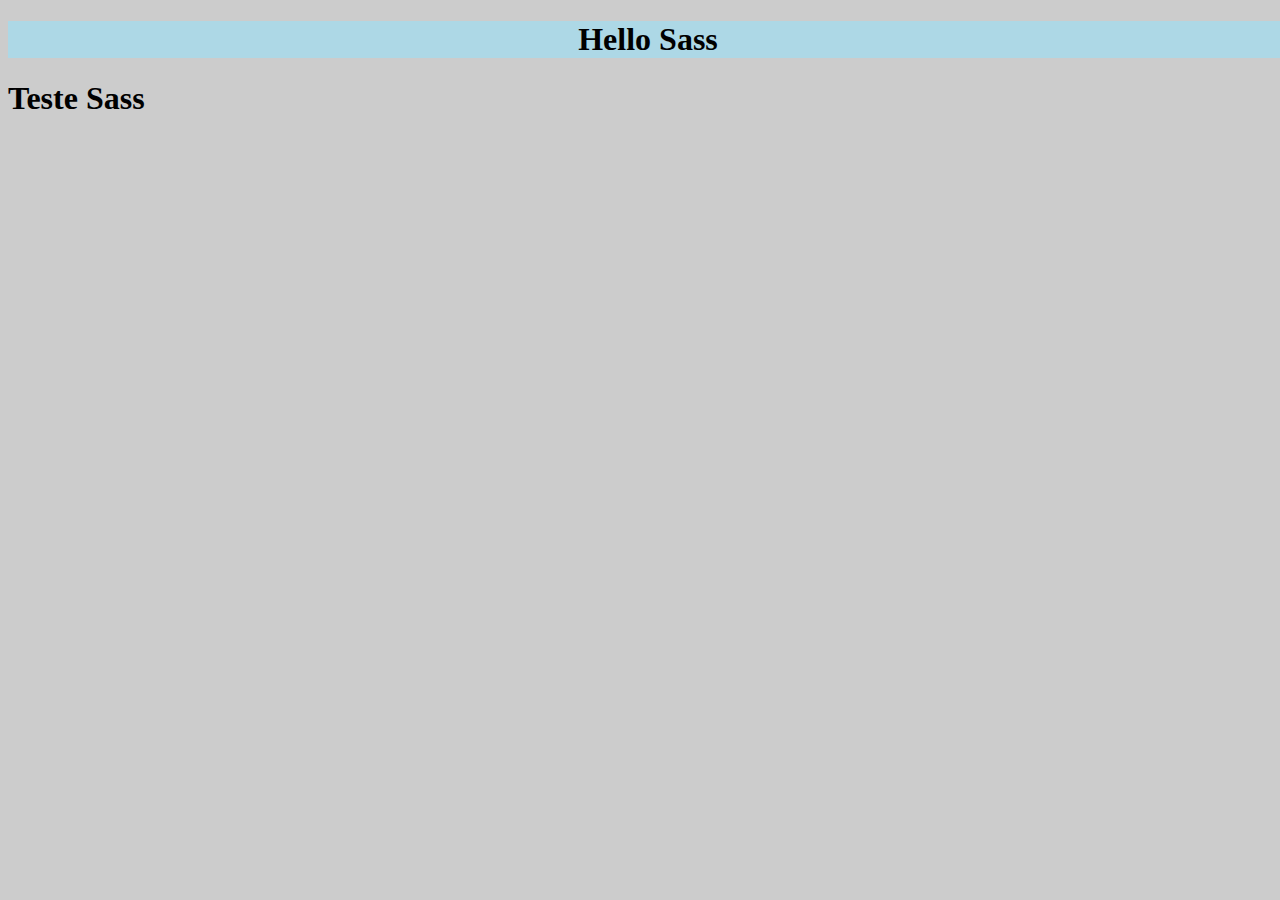
<file: Seção01-Introdução/index.html>
<!DOCTYPE html>
<html lang="en">
<head>
    <meta charset="UTF-8">
    <meta http-equiv="X-UA-Compatible" content="IE=edge">
    <meta name="viewport" content="width=device-width, initial-scale=1.0">
    <title>Intro to SASS</title>
    <link rel="stylesheet" href="css/styles.css">
</head>
<body>
    <div class="container">
        <h1>Hello Sass</h1>
    </div>

    <h1>Teste Sass</h1>
</body>
</html>
</file>
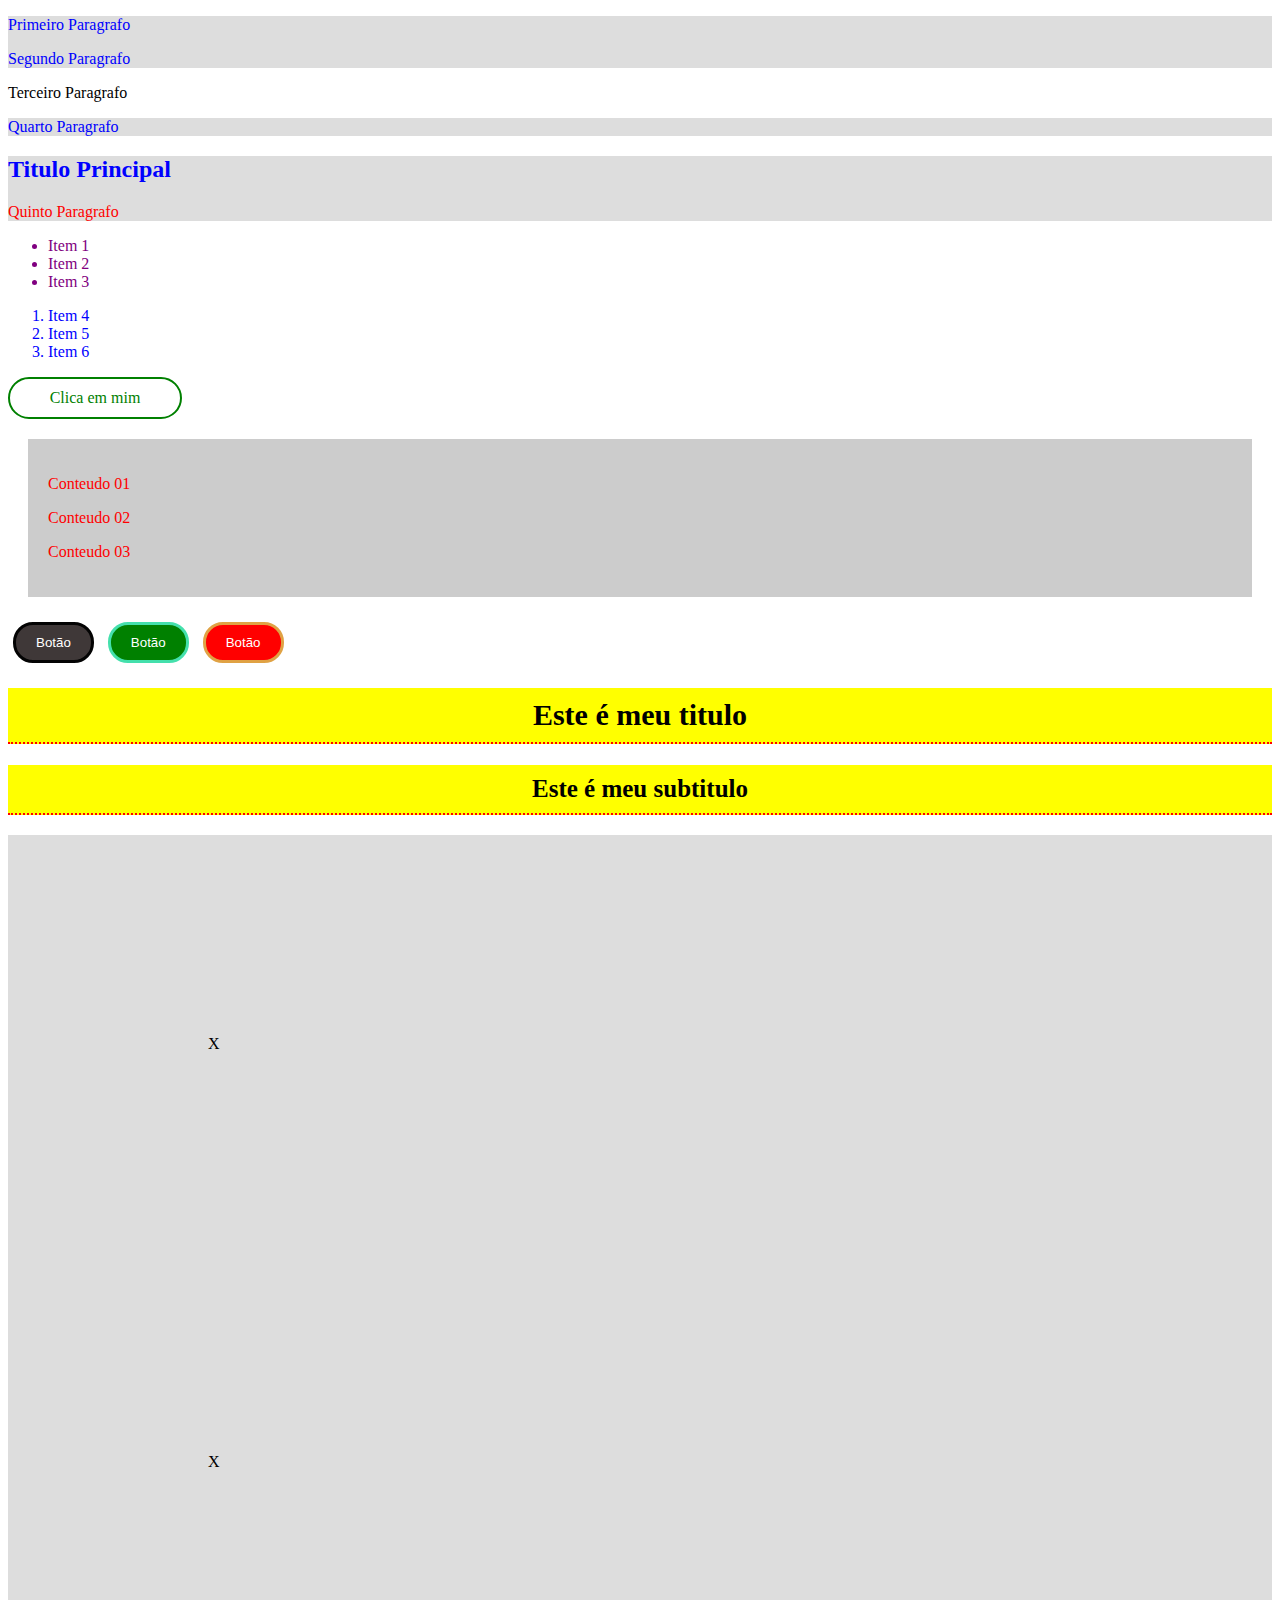
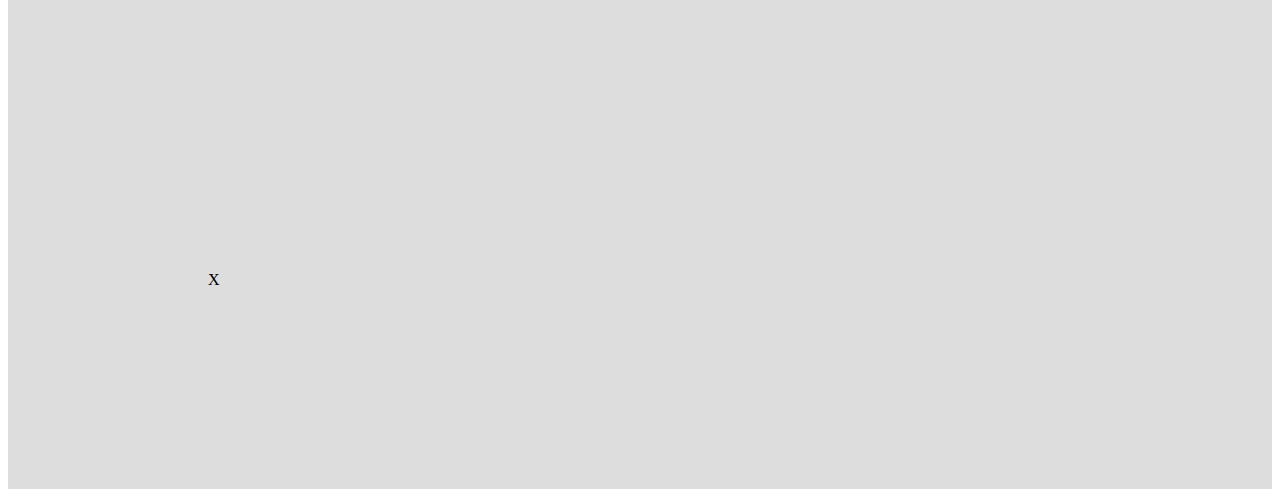
<file: Seção03-Regras_Estilização/index.html>
<!DOCTYPE html>
<html lang="en">
<head>
	<meta charset="UTF-8">
	<meta http-equiv="X-UA-Compatible" content="IE=edge">
	<meta name="viewport" content="width=device-width, initial-scale=1.0">
	<title>Regras de Estilo</title>
	<link rel="stylesheet" href="./css/styles.css">
</head>
<body>
	<div>
			<p>Primeiro Paragrafo</p>
			<p>Segundo Paragrafo</p>
	</div>
	<p>Terceiro Paragrafo</p>
	<div>
		<p>Quarto Paragrafo</p>
	</div>
	<main>
		<h2>Titulo Principal</h2>
		<p class="p-vermelho">Quinto Paragrafo</p>
	</main>
	<ul>
		<li>Item 1</li>
		<li>Item 2</li>
		<li>Item 3</li>
	</ul>
	<ol>
		<li>Item 4</li>
		<li>Item 5</li>
		<li>Item 6</li>
	</ol>
	<a href="#">Clica em mim</a>
	<div class="container">
		<p class="container-content">Conteudo 01</p>
		<p class="container-content">Conteudo 02</p>
		<p class="container-content">Conteudo 03</p>
	</div>
	<button class="btn">Botão</button>
	<button class="btn btn-sucess">Botão</button>
	<button class="btn btn-danger">Botão</button>
	<h1 class="title">Este é meu titulo</h1>
	<h2 class="subtitle">Este é meu subtitulo</h2>
	<div class="spacing">X</div>
	<div class="spacing">X</div>
	<div class="spacing">X</div>
</body>
</html>
</file>
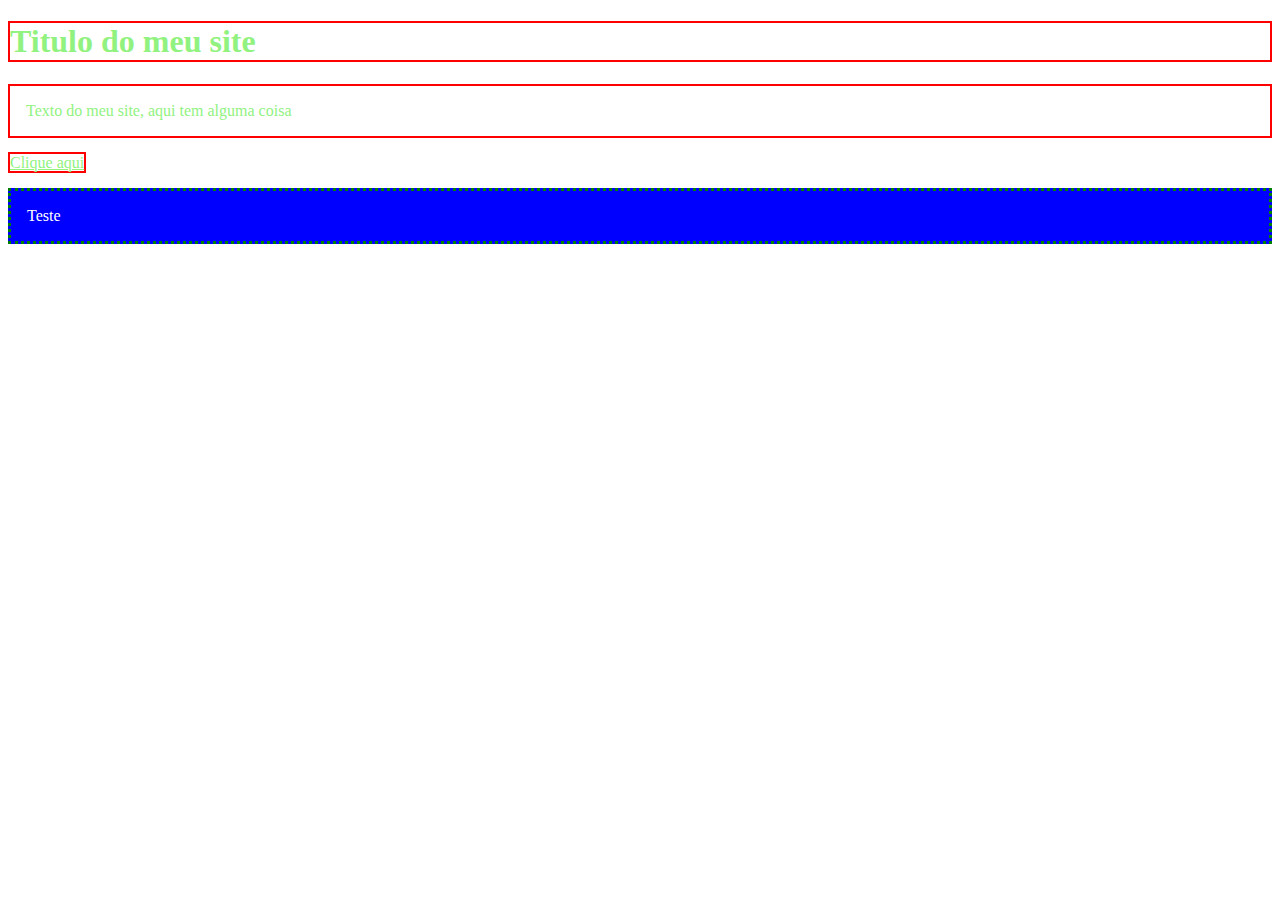
<file: Seção04-Recursos_Variaveis/index.html>
<!DOCTYPE html>
<html lang="en">
<head>
	<meta charset="UTF-8">
	<meta http-equiv="X-UA-Compatible" content="IE=edge">
	<meta name="viewport" content="width=device-width, initial-scale=1.0">
	<title>Document</title>
	<link rel="stylesheet" href="./css/style.css">
</head>
<body>
	<h1>Titulo do meu site</h1>
	<p>Texto do meu site, aqui tem alguma coisa</p>
	<a href="#">Clique aqui</a>
  <div>
    <p>Teste</p>
  </div>
</body>
</html>
</file>
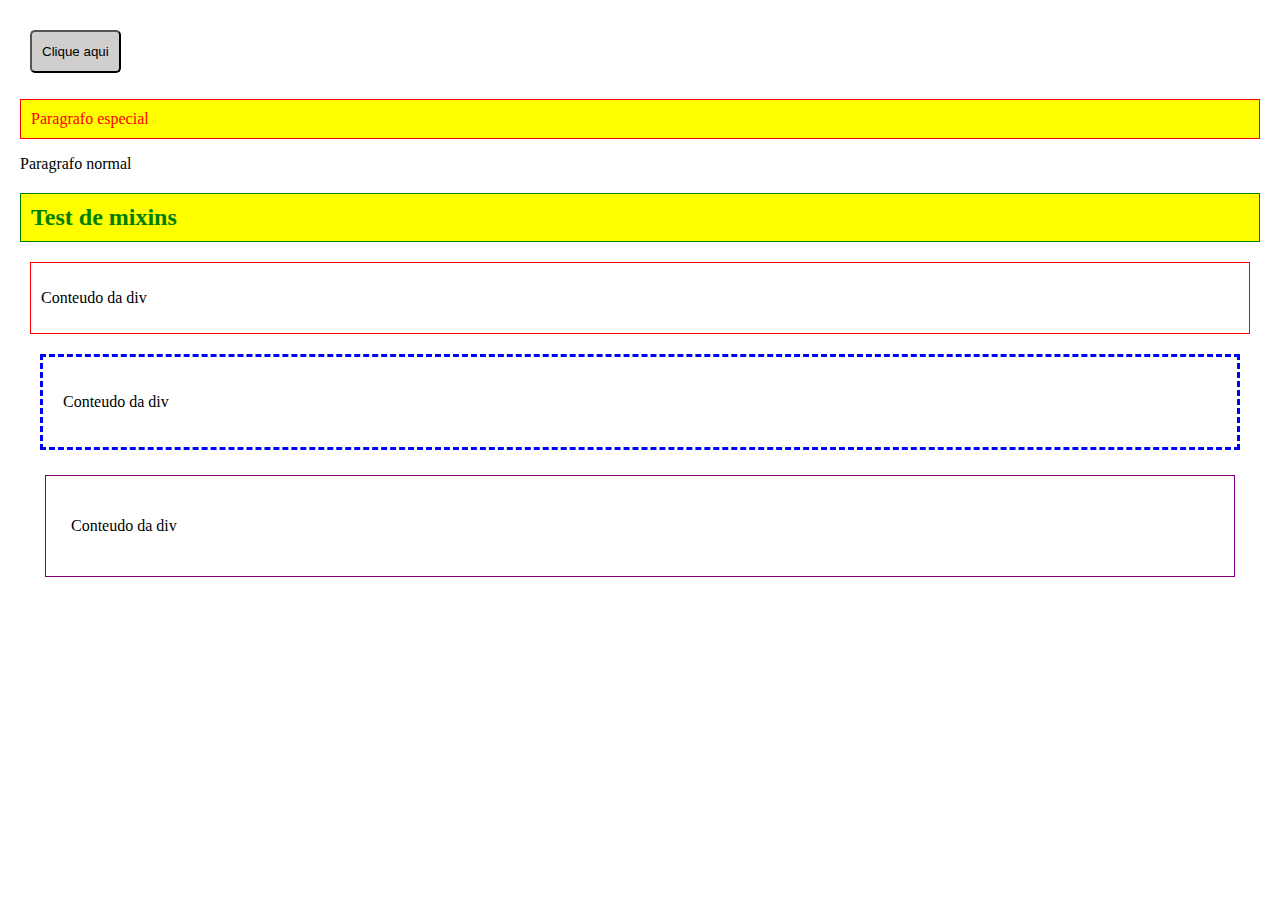
<file: Seção05-Funcionalidades_Sass/index.html>
<!DOCTYPE html>
<html lang="en">
<head>
    <meta charset="UTF-8">
    <meta http-equiv="X-UA-Compatible" content="IE=edge">
    <meta name="viewport" content="width=device-width, initial-scale=1.0">
    <link rel="stylesheet" href="./css/style.css">
    <title>Document</title>
</head>
<body>
    <button class="btn">Clique aqui</button>
    <p class="p-esp">Paragrafo especial</p>
    <p>Paragrafo normal</p>
    <h2>Test de mixins</h2>
    <div class="esp-menor">
        <p>Conteudo da div</p>
    </div>
    <div class="esp-medio">
        <p>Conteudo da div</p>
    </div>
    <div class="esp-maior">
        <p>Conteudo da div</p>
    </div>
</body>
</html>
</file>
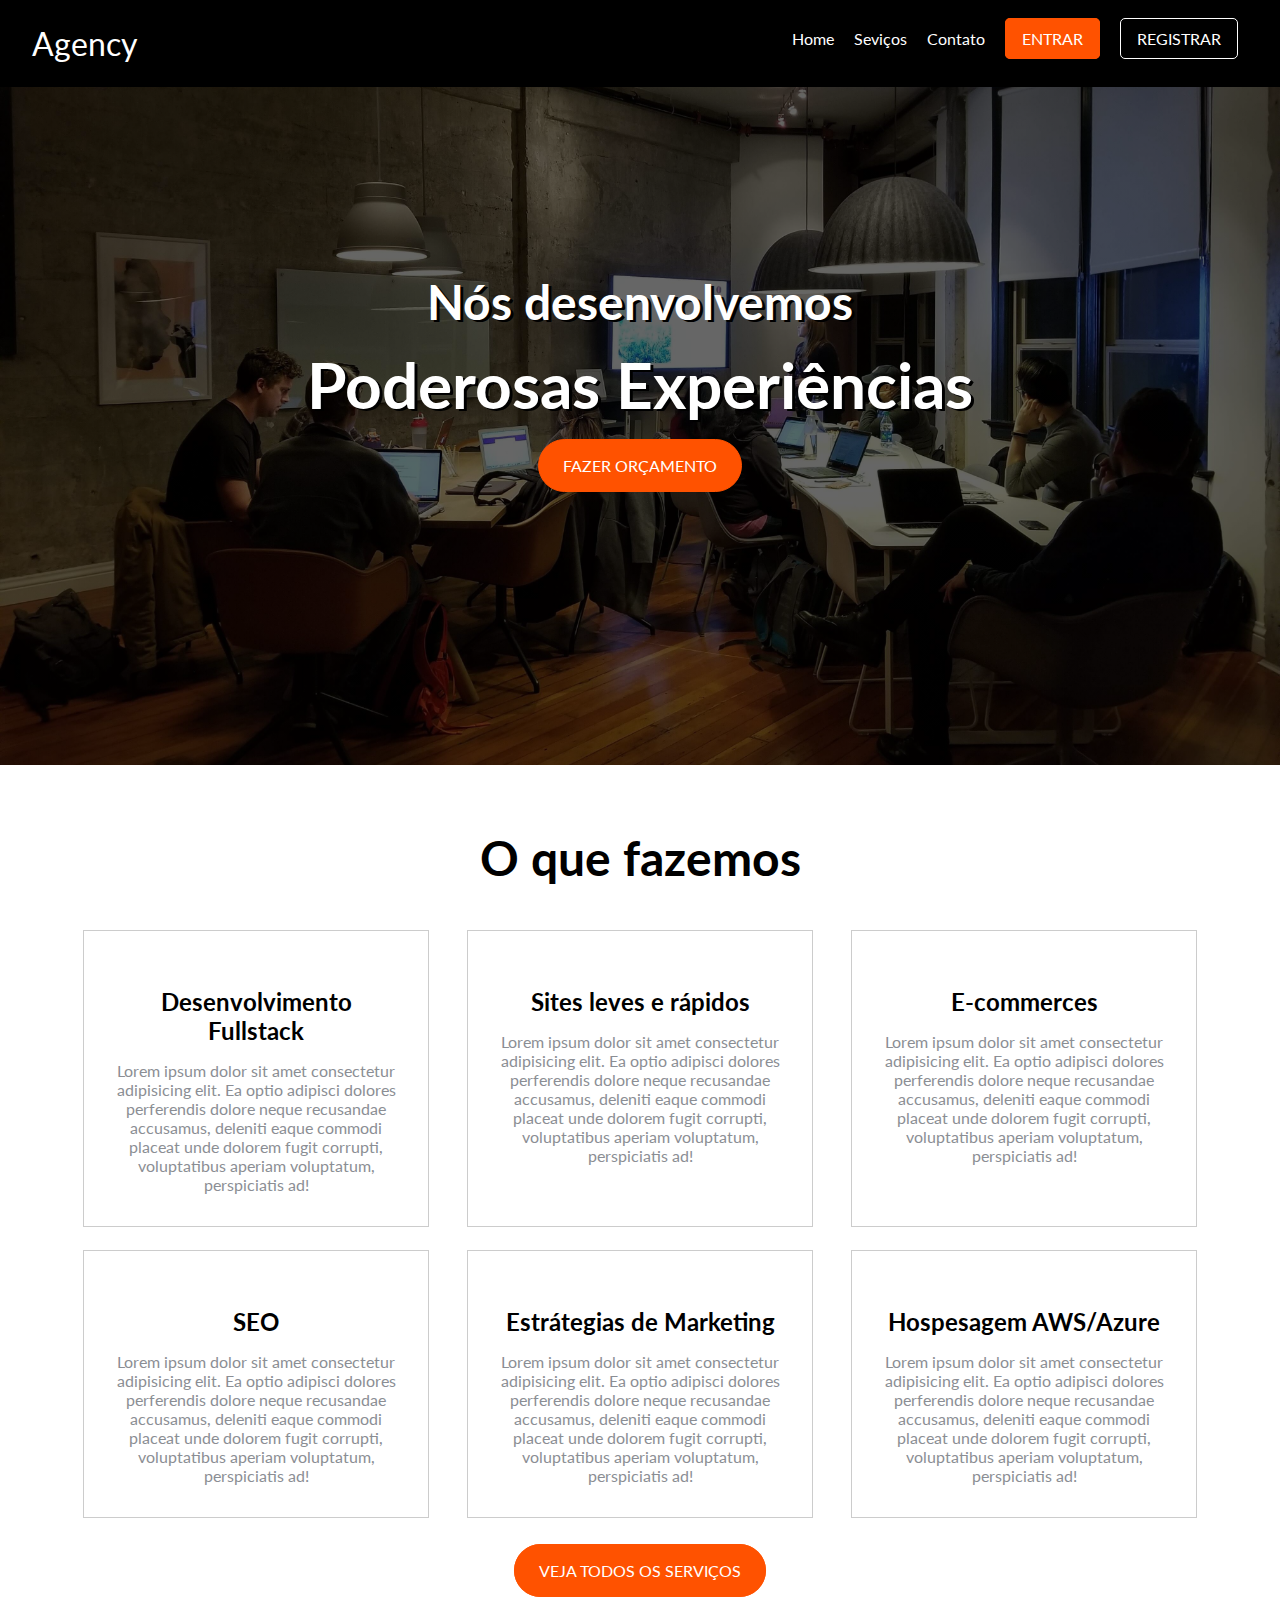
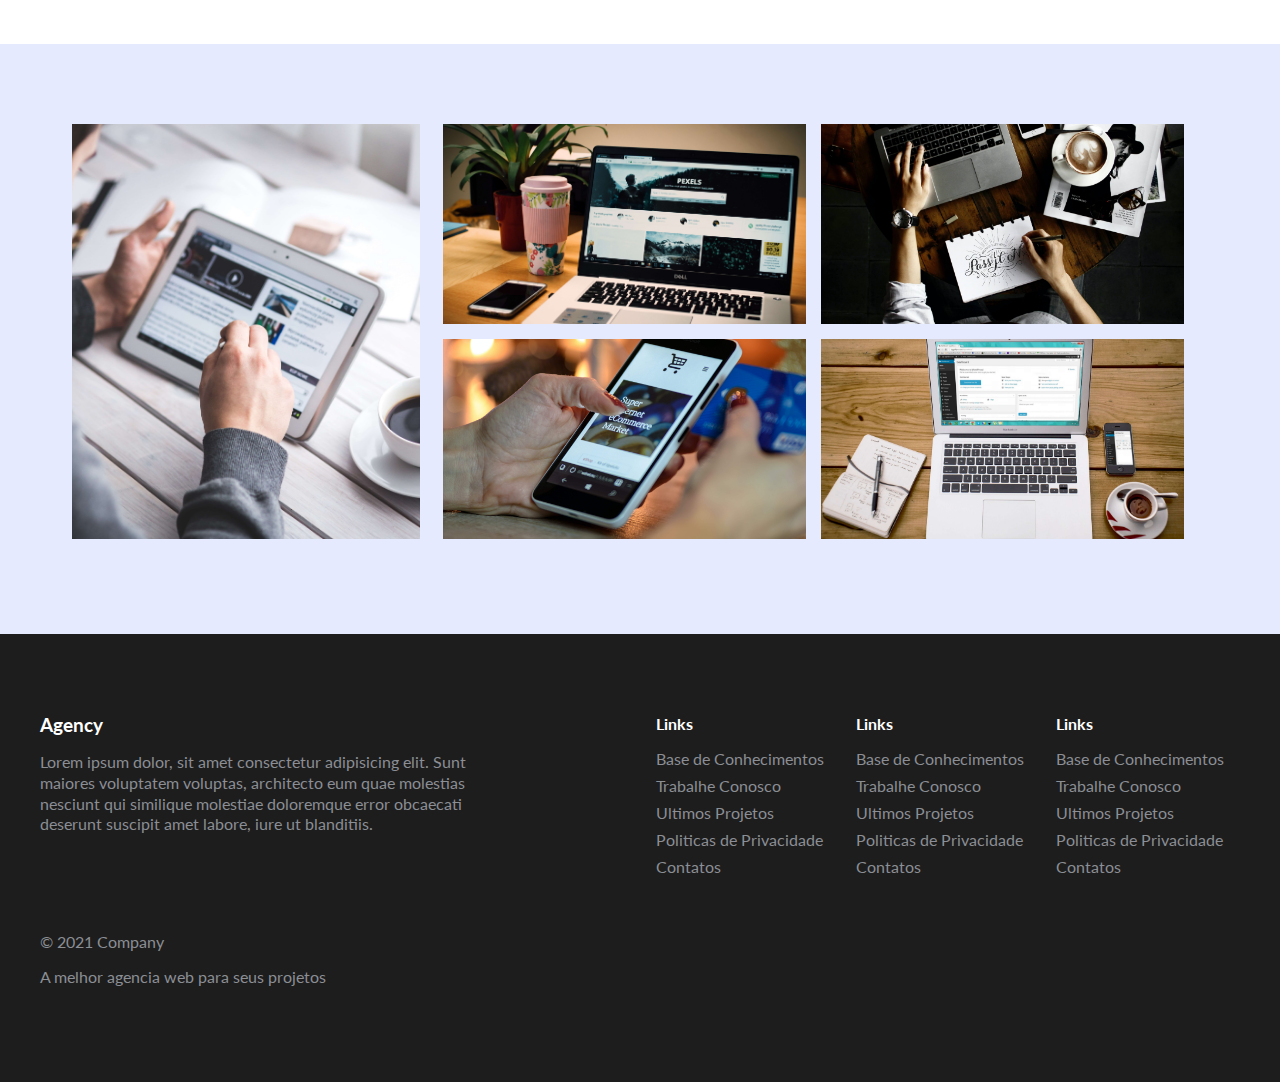
<file: Seção06-Projeto01-Agency/index.html>
<!DOCTYPE html>
<html lang="en">
<head>
    <meta charset="UTF-8">
    <meta http-equiv="X-UA-Compatible" content="IE=edge">
    <meta name="viewport" content="width=device-width, initial-scale=1.0">
    <title>Agency</title>
    <!-- Google Fonts -->
    <link rel="preconnect" href="https://fonts.googleapis.com">
    <link rel="preconnect" href="https://fonts.gstatic.com" crossorigin>
    <link href="https://fonts.googleapis.com/css2?family=Lato:ital,wght@0,100;0,300;0,900;1,100;1,300;1,700&display=swap" rel="stylesheet">
    <!-- Fonte Awesome -->
    <link rel="stylesheet" href="https://cdnjs.cloudflare.com/ajax/libs/font-awesome/6.0.0-beta3/css/all.min.css" integrity="sha512-Fo3rlrZj/k7ujTnHg4CGR2D7kSs0v4LLanw2qksYuRlEzO+tcaEPQogQ0KaoGN26/zrn20ImR1DfuLWnOo7aBA==" crossorigin="anonymous" referrerpolicy="no-referrer" />
    <!-- CSS do Projeto -->
    <link rel="stylesheet" href="./css/style.css">

</head>
<body>
    <header id="main-banner">
        <div class="nav-container">
            <a href="#" class="brand">
                <i class="fas fa-brain"></i> Agency
            </a>
            <nav>
                <ul class="nav-container-navbar">
                    <li>
                        <a href="#">Home</a>
                    </li>
                    <li>
                        <a href="#">Seviços</a>
                    </li>
                    <li>
                        <a href="#">Contato</a>
                    </li>
                    <li>
                        <a href="#" class="btn btn-primary">Entrar</a>
                    </li>
                    <li>
                        <a href="#" class="btn">Registrar</a>
                    </li>
                </ul>
            </nav>
            <i class="fas fa-bars"></i>
        </div>
        <div class="title-container">
          <h2>Nós desenvolvemos</h2>
          <h1>Poderosas Experiências</h1>
          <a href="#" class="btn btn-primary btn-rounded">Fazer Orçamento</a>
        </div>
    </header>
    <main class="services-container">
        <h2>O que fazemos</h2>
        <div class="service-card-container">
            <div class="service-card">
                <i class="fab fa-buffer"></i>
                <h3>Desenvolvimento Fullstack</h3>
                <p>Lorem ipsum dolor sit amet consectetur adipisicing elit. Ea optio adipisci dolores perferendis dolore neque recusandae accusamus, deleniti eaque commodi placeat unde dolorem fugit corrupti, voluptatibus aperiam voluptatum, perspiciatis ad!</p>
            </div>
            <div class="service-card">
                <i class="fas fa-bolt"></i>
                <h3>Sites leves e rápidos</h3>
                <p>Lorem ipsum dolor sit amet consectetur adipisicing elit. Ea optio adipisci dolores perferendis dolore neque recusandae accusamus, deleniti eaque commodi placeat unde dolorem fugit corrupti, voluptatibus aperiam voluptatum, perspiciatis ad!</p>
            </div>
            <div class="service-card">
                <i class="fas fa-card-plus"></i>
                <h3>E-commerces</h3>
                <p>Lorem ipsum dolor sit amet consectetur adipisicing elit. Ea optio adipisci dolores perferendis dolore neque recusandae accusamus, deleniti eaque commodi placeat unde dolorem fugit corrupti, voluptatibus aperiam voluptatum, perspiciatis ad!</p>
            </div>
            <div class="service-card">
                <i class="fas fa-chart-line"></i>
                <h3>SEO</h3>
                <p>Lorem ipsum dolor sit amet consectetur adipisicing elit. Ea optio adipisci dolores perferendis dolore neque recusandae accusamus, deleniti eaque commodi placeat unde dolorem fugit corrupti, voluptatibus aperiam voluptatum, perspiciatis ad!</p>
            </div>
            <div class="service-card">
                <i class="fas fa-chess-pawn"></i>
                <h3>Estrátegias de Marketing</h3>
                <p>Lorem ipsum dolor sit amet consectetur adipisicing elit. Ea optio adipisci dolores perferendis dolore neque recusandae accusamus, deleniti eaque commodi placeat unde dolorem fugit corrupti, voluptatibus aperiam voluptatum, perspiciatis ad!</p>
            </div>
            <div class="service-card">
                <i class="fas fa-cloud"></i>
                <h3>Hospesagem AWS/Azure</h3>
                <p>Lorem ipsum dolor sit amet consectetur adipisicing elit. Ea optio adipisci dolores perferendis dolore neque recusandae accusamus, deleniti eaque commodi placeat unde dolorem fugit corrupti, voluptatibus aperiam voluptatum, perspiciatis ad!</p>
            </div>
        </div>
        <a href="#" class="btn btn-primary btn-rounded">Veja todos os serviços</a>
    </main>
    <div class="jobs-container">
        <div class="jobs-list">
            <div class="first-job">
                <div class="job-card-cover" id="job1">
                    <p class="job-card-title">Projeto 1</p>
                    <p class="job-card-description">Lorem ipsum dolor sit amet consectetur adipisicing elit. Illum ut cumque animi unde. Consectetur asperiores quo odio non quas cumque ratione est corrupti ex, adipisci quod sapiente! Iste, maxime similique!</p>
                </div>
            </div>
            <div class="other-jobs-container">
              <div class="job-card" id="job2">
                <div class="job-card-cover">
                  <p class="job-card-title">Projeto 2</p>
                  <p class="job-card-description">Lorem ipsum dolor sit amet consectetur adipisicing elit. Illum ut cumque animi unde. Consectetur asperiores quo odio non quas cumque ratione est corrupti ex, adipisci quod sapiente! Iste, maxime similique!</p>
                </div>
              </div>
              <div class="job-card" id="job3">
                <div class="job-card-cover">
                  <p class="job-card-title">Projeto 3</p>
                  <p class="job-card-description">Lorem ipsum dolor sit amet consectetur adipisicing elit. Illum ut cumque animi unde. Consectetur asperiores quo odio non quas cumque ratione est corrupti ex, adipisci quod sapiente! Iste, maxime similique!</p>
                </div>
              </div>
              <div class="job-card" id="job4">
                <div class="job-card-cover">
                  <p class="job-card-title">Projeto 4</p>
                  <p class="job-card-description">Lorem ipsum dolor sit amet consectetur adipisicing elit. Illum ut cumque animi unde. Consectetur asperiores quo odio non quas cumque ratione est corrupti ex, adipisci quod sapiente! Iste, maxime similique!</p>
                </div>
              </div>
              <div class="job-card" id="job5">
                <div class="job-card-cover">
                  <p class="job-card-title">Projeto 5</p>
                  <p class="job-card-description">Lorem ipsum dolor sit amet consectetur adipisicing elit. Illum ut cumque animi unde. Consectetur asperiores quo odio non quas cumque ratione est corrupti ex, adipisci quod sapiente! Iste, maxime similique!</p>
                </div>
              </div>
            </div>
        </div>
    </div>
    <footer>
      <div class="footer-container">
        <div class="footer-desc-container">
          <h3 class="footer-title">Agency</h3>
            <p>Lorem ipsum dolor, sit amet consectetur adipisicing elit. Sunt maiores voluptatem voluptas, architecto eum quae molestias nesciunt qui similique molestiae doloremque error obcaecati deserunt suscipit amet labore, iure ut blanditiis.</p> 
        </div>
        <div class="footer-link-container">
          <div class="footer-link-container-list">
            <p class="footer-title">Links</p>
            <ul>
              <li>
                <a href="#">Base de Conhecimentos</a>
              </li>
              <li>
                <a href="#">Trabalhe Conosco</a>
              </li>
              <li>
                <a href="#">Ultimos Projetos</a>
              </li>
              <li>
                <a href="#">Politicas de Privacidade</a>
              </li>
              <li>
                <a href="#">Contatos</a>
              </li>
            </ul>
          </div>
          <div class="footer-link-container-list">
            <p class="footer-title">Links</p>
            <ul>
              <li>
                <a href="#">Base de Conhecimentos</a>
              </li>
              <li>
                <a href="#">Trabalhe Conosco</a>
              </li>
              <li>
                <a href="#">Ultimos Projetos</a>
              </li>
              <li>
                <a href="#">Politicas de Privacidade</a>
              </li>
              <li>
                <a href="#">Contatos</a>
              </li>
            </ul>
          </div>
          <div class="footer-link-container-list">
            <p class="footer-title">Links</p>
            <ul>
              <li>
                <a href="#">Base de Conhecimentos</a>
              </li>
              <li>
                <a href="#">Trabalhe Conosco</a>
              </li>
              <li>
                <a href="#">Ultimos Projetos</a>
              </li>
              <li>
                <a href="#">Politicas de Privacidade</a>
              </li>
              <li>
                <a href="#">Contatos</a>
              </li>
            </ul>
          </div>
        </div>
        <div class="footer-copy-right-container">
          <p>&copy; 2021 Company</p>
          <p>A melhor agencia web para seus projetos</p>
        </div>
      </div>
    </footer>
</body>
</html>
</file>
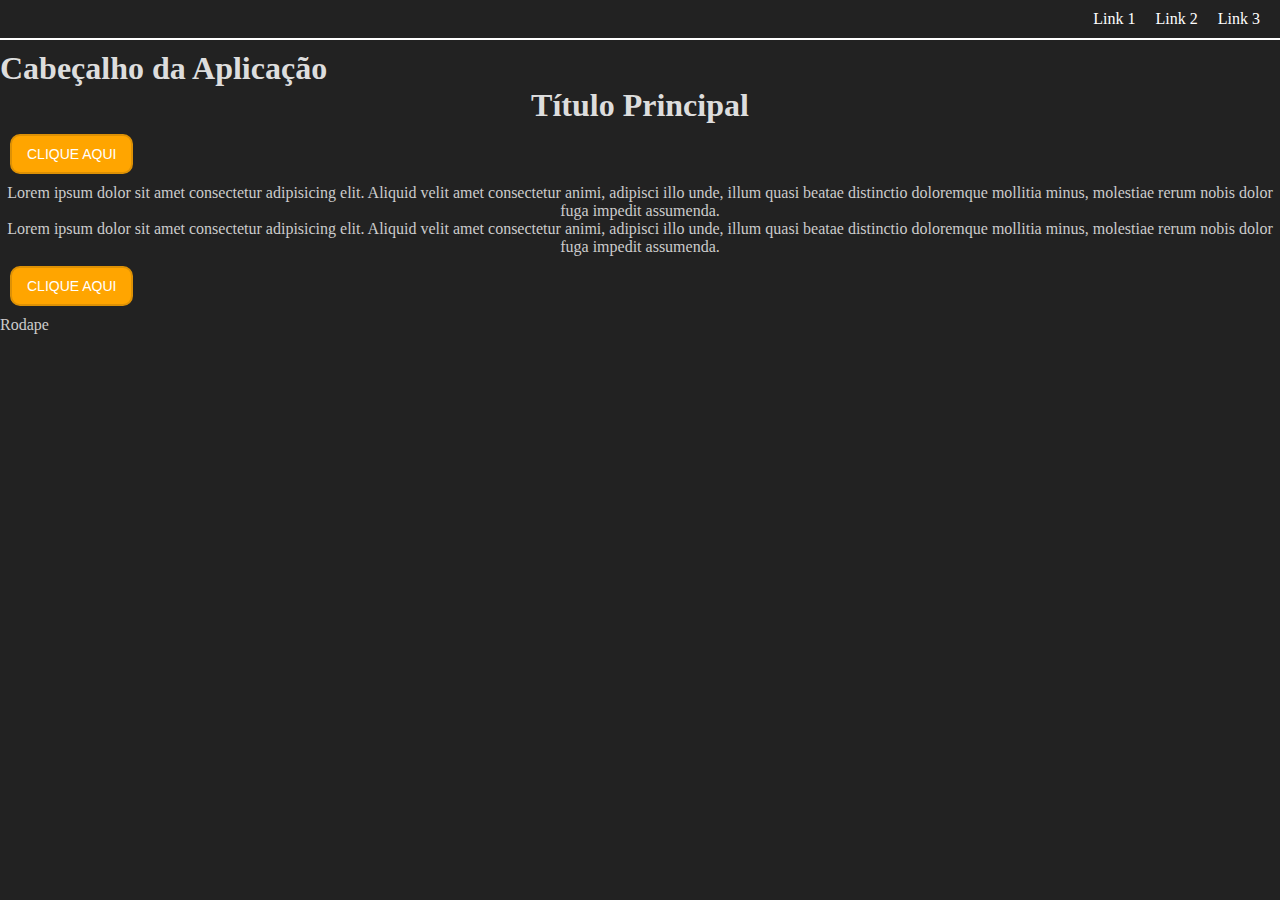
<file: Seção07-Arquiterura_Projetos/index.html>
<!DOCTYPE html>
<html lang="en">
<head>
  <meta charset="UTF-8">
  <meta http-equiv="X-UA-Compatible" content="IE=edge">
  <meta name="viewport" content="width=device-width, initial-scale=1.0">
  <title>Arquitetura Sass</title>
  <link rel="stylesheet" href="./css/main.css">
</head>
<body>
  <header>
    <nav id="navbar">
      <ul>
        <li>
          <a href="#">Link 1</a>
        </li>
        <li>
          <a href="#">Link 2</a>
        </li>
        <li>
          <a href="#">Link 3</a>
        </li>
      </ul>
    </nav>
    <h1>Cabeçalho da Aplicação</h1>
  </header>
  <main>
    <h2>Título Principal</h2>
    <button class="btn">Clique aqui</button>
    <p>Lorem ipsum dolor sit amet consectetur adipisicing elit. Aliquid velit amet consectetur animi, adipisci illo unde, 
      illum quasi beatae distinctio doloremque mollitia minus, molestiae rerum nobis dolor fuga impedit assumenda.</p>
    <p>Lorem ipsum dolor sit amet consectetur adipisicing elit. Aliquid velit amet consectetur animi, adipisci illo unde, 
      illum quasi beatae distinctio doloremque mollitia minus, molestiae rerum nobis dolor fuga impedit assumenda.</p>
    <button class="btn">Clique aqui</button>
  </main>
  <footer>
    <p>Rodape</p>
  </footer>
</body>
</html>
</file>
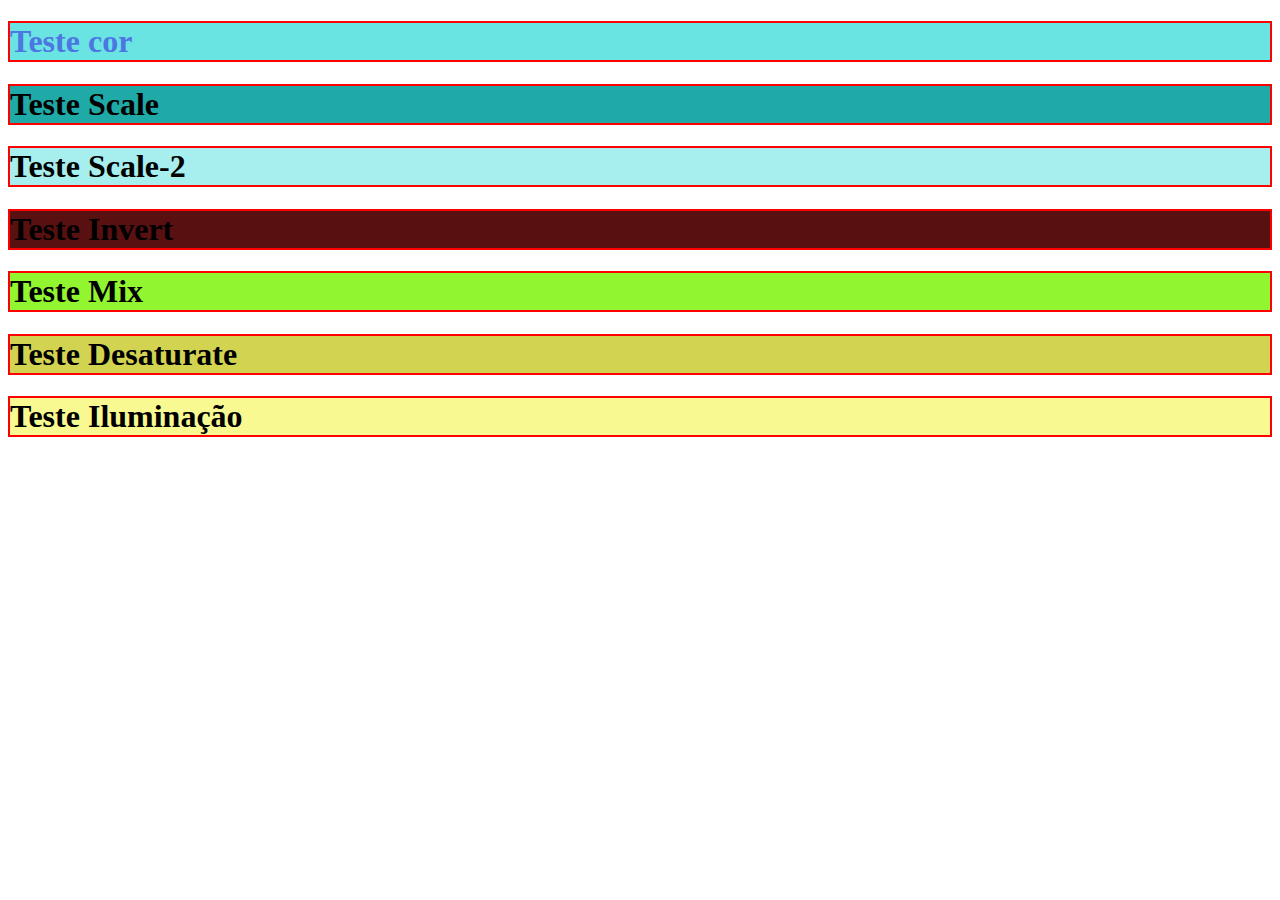
<file: Seção09-Modulos_Sass/index.html>
<!DOCTYPE html>
<html lang="en">
<head>
  <meta charset="UTF-8">
  <meta http-equiv="X-UA-Compatible" content="IE=edge">
  <meta name="viewport" content="width=device-width, initial-scale=1.0">
  <link rel="stylesheet" href="./css/style.css">
  <title>Modulos Sass</title>
</head>
<body>
  <h1 class="color-1">Teste cor</h1>
  <h1 class="color-2">Teste Scale</h1>
  <h1 class="color-3">Teste Scale-2</h1>
  <h1 class="color-4">Teste Invert</h1>
  <h1 class="color-5">Teste Mix</h1>
  <h1 class="color-6">Teste Desaturate</h1>
  <h1 class="color-7">Teste Iluminação</h1>
</body>
</html>
</file>
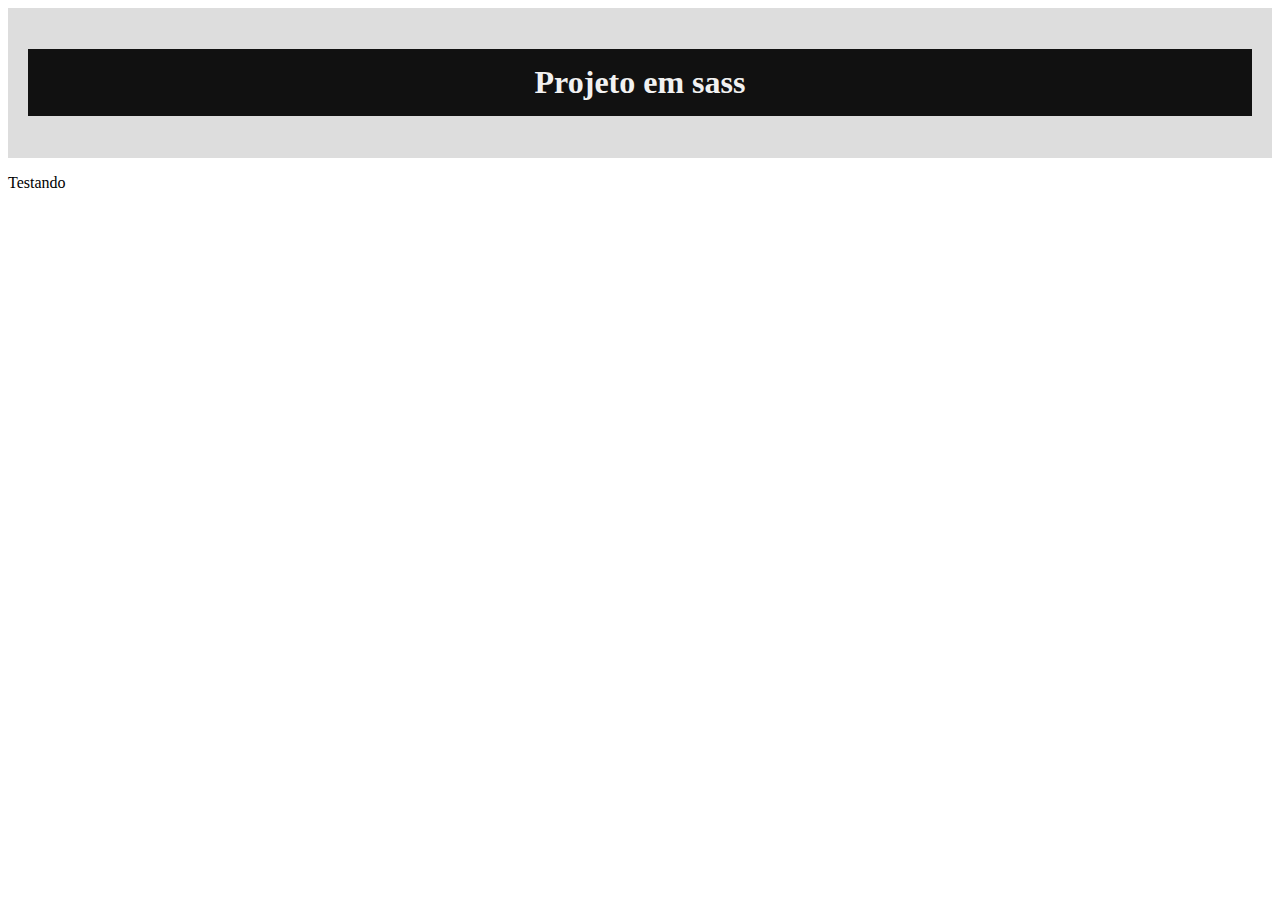
<file: Seção02-Conceitos_Fundamentais/Projeto-Sass/index.html>
<!DOCTYPE html>
<html lang="en">
<head>
    <meta charset="UTF-8">
    <meta http-equiv="X-UA-Compatible" content="IE=edge">
    <meta name="viewport" content="width=device-width, initial-scale=1.0">
    <title>Projeto Sass</title>
    <link rel="stylesheet" href="./css/styles.min.css">
</head>
<body>
    <div class="container">
        <h1 id="title">Projeto em sass</h1>
    </div>
    <div class="container-bottom">
        <p>Testando</p>
    </div>
</body>
</html>
</file>
<file: Seção01-Introdução/css/styles.css>
body {
  background-color: #ccc;
  width: 100%;
  height: 100%;
}

.container {
  background-color: lightblue;
}
.container h1 {
  color: #000;
  text-align: center;
}

/*# sourceMappingURL=styles.css.map */
</file>
<file: Seção03-Regras_Estilização/css/styles.css>
div, main {
  background: #ddd;
}
div p, div h2, main p, main h2 {
  color: blue;
}

main .p-vermelho {
  color: red;
}

li {
  color: purple;
}

ol > li {
  color: blue;
}

a {
  text-decoration: none;
  color: green;
  border-radius: 25px;
  transition: 0.5s;
  padding: 10px;
  border: 2px solid green;
  display: block;
  width: 150px;
  text-align: center;
}
a:hover {
  background-color: green;
  color: white;
}

.container {
  background-color: #ccc;
  padding: 20px;
  margin: 20px;
}
.container-content {
  color: red;
}

.spacing {
  padding: 200px;
}

.btn {
  padding: 10px 20px;
  border: 3px solid #030303;
  border-radius: 20px;
  color: #FFF;
  background-color: #3f3838;
  margin: 5px;
}
.btn:hover {
  background-color: transparent;
  color: black;
}
.btn-sucess {
  background-color: green;
  border-color: #44e0ac;
}
.btn-sucess:hover {
  color: green;
}
.btn-danger {
  border-color: #e0a244;
  background-color: red;
}
.btn-danger:hover {
  color: red;
}

.subtitle, .title {
  border-bottom: 2px dotted red;
  padding: 10px;
  background-color: yellow;
  text-align: center;
}

.title {
  font-size: 30px;
}

.subtitle {
  font-size: 25px;
}

/*# sourceMappingURL=styles.css.map */
</file>
<file: Seção04-Recursos_Variaveis/css/style.css>
h1 {
  color: #91f27f;
  border: 2px solid red;
}

p {
  color: #91f27f;
  border: 2px solid red;
  padding: 16px;
}

a {
  color: #91f27f;
  border: 2px solid red;
}

div p {
  background-color: blue;
  color: white;
  border: 3px dotted green;
}

/*# sourceMappingURL=style.css.map */
</file>
<file: Seção05-Funcionalidades_Sass/css/style.css>
.btn {
  background-color: #d1cece;
  color: #000000;
  padding: 12px 10px;
  border-radius: 5px;
  margin: 10px;
}

body {
  margin: 20px;
}

.p-esp {
  color: red;
  background-color: yellow;
  padding: 10px;
  border: 1px solid red;
}
.p-esp:hover {
  border: 2px solid blue;
  color: blue;
}

h2 {
  color: red;
  background-color: yellow;
  padding: 10px;
  border: 1px solid red;
  border-color: green;
  color: green;
}
h2:hover {
  border: 2px solid blue;
  color: blue;
}

.esp-menor {
  padding: 10px;
  margin: 10px;
  border: 1px solid red;
}

.esp-medio {
  padding: 20px;
  margin: 20px;
  border: 3px dashed blue;
}

.esp-maior {
  padding: 25px;
  margin: 25px;
  border: 1px double purple;
}

/*# sourceMappingURL=style.css.map */
</file>
<file: Seção06-Projeto01-Agency/css/style.css>
#main-banner .title-container h1, #main-banner .title-container h2 {
  text-shadow: 3px 2px #000;
}

.jobs-container h2, .services-container h2 {
  font-size: 3rem;
  margin-top: 2rem;
  text-align: center;
}

.jobs-container .jobs-list .other-jobs-container .job-card, .jobs-container .jobs-list .first-job {
  background-size: cover;
  background-position: center;
}

.jobs-container .jobs-list .other-jobs-container .job-card .job-card-title, .jobs-container .jobs-list .first-job .job-card-title, .jobs-container .jobs-list .other-jobs-container .job-card .job-card-cover, .jobs-container .jobs-list .first-job .job-card-cover, .jobs-container .jobs-list .other-jobs-container .job-card .job-card-discription, .jobs-container .jobs-list .first-job .job-card-discription {
  opacity: 0;
}
@media (max-width: 425px) {
  .jobs-container .jobs-list .other-jobs-container .job-card .job-card-title, .jobs-container .jobs-list .first-job .job-card-title, .jobs-container .jobs-list .other-jobs-container .job-card .job-card-cover, .jobs-container .jobs-list .first-job .job-card-cover, .jobs-container .jobs-list .other-jobs-container .job-card .job-card-discription, .jobs-container .jobs-list .first-job .job-card-discription {
    opacity: 1;
  }
}
.jobs-container .jobs-list .other-jobs-container .job-card:hover .job-card-title, .jobs-container .jobs-list .first-job:hover .job-card-title, .jobs-container .jobs-list .other-jobs-container .job-card:hover .job-card-cover, .jobs-container .jobs-list .first-job:hover .job-card-cover, .jobs-container .jobs-list .other-jobs-container .job-card:hover .job-card-discription, .jobs-container .jobs-list .first-job:hover .job-card-discription {
  opacity: 1;
}

.btn {
  padding: 0.6rem 1rem;
  border: 1px solid #FFF;
  text-transform: uppercase;
  border-radius: 5px;
  transition: 0.3s;
  color: #FFF;
}
.btn:hover {
  border-color: #FF5200;
  color: #FF5200;
}
.btn-primary {
  background-color: #FF5200;
  border-color: #FF5200;
}
.btn-primary:hover {
  background-color: transparent;
}
.btn-rounded {
  margin-top: 1rem;
  border-radius: 2rem;
  padding: 1rem 1.5rem;
}

* {
  margin: 0;
  padding: 0;
  box-sizing: border-box;
  font-family: "Lato";
}

a {
  text-decoration: none;
}

li {
  list-style: none;
}

#main-banner {
  background: linear-gradient(rgba(0, 0, 0, 0.6), rgba(0, 0, 0, 0.6)), url("../img/office.jpg");
  height: 85vh;
  background-size: cover;
  background-position: center;
}
@media (max-width: 425px) {
  #main-banner {
    height: 100vh;
  }
}
@media (max-width: 425px) {
  #main-banner nav {
    display: none;
  }
}
#main-banner .nav-container {
  display: flex;
  justify-content: space-between;
  position: fixed;
  top: 0;
  left: 0;
  width: 100%;
  padding: 1.5rem 2rem;
  background-color: #000;
  z-index: 10;
}
@media (max-width: 425px) {
  #main-banner .nav-container {
    padding: 1rem;
  }
}
#main-banner .nav-container .brand {
  color: #FFF;
  font-size: 2rem;
  transition: 0.3s;
}
#main-banner .nav-container .brand:hover {
  color: #FF5200;
}
#main-banner .nav-container-navbar {
  display: flex;
  align-items: center;
}
#main-banner .nav-container-navbar li {
  margin: 5px 10px;
}
#main-banner .nav-container-navbar li a {
  color: #FFF;
  transition: 0.3s;
}
#main-banner .nav-container-navbar li a:hover {
  color: #FF5200;
}
#main-banner .nav-container .fas.fa-bars {
  font-size: 2rem;
  color: #FFF;
  display: none;
}
@media (max-width: 425px) {
  #main-banner .nav-container .fas.fa-bars {
    display: block;
  }
}
#main-banner .title-container {
  color: #FFF;
  display: flex;
  flex-direction: column;
  align-items: center;
  justify-content: center;
  height: 100%;
}
@media (max-width: 425px) {
  #main-banner .title-container {
    text-align: center;
    padding: 2rem;
  }
}
#main-banner .title-container h2 {
  font-size: 3rem;
}
#main-banner .title-container h1 {
  font-size: 4rem;
  margin-top: 1rem;
}

.services-container {
  text-align: center;
  padding: 2rem;
  margin-bottom: 2rem;
}
.services-container .service-card-container {
  display: flex;
  flex-wrap: wrap;
  justify-content: space-around;
  padding: 2rem;
}
@media (max-width: 425px) {
  .services-container .service-card-container {
    padding: 2rem 0;
  }
}
.services-container .service-card-container .service-card {
  width: 30%;
  margin: 1%;
  padding: 2rem;
  border: 1px solid #ccc;
  transition: 0.3s;
}
@media (max-width: 425px) {
  .services-container .service-card-container .service-card {
    width: 100%;
    margin-bottom: 2rem;
  }
}
.services-container .service-card-container .service-card i {
  color: #FF5200;
  font-size: 4rem;
  display: block;
  margin-top: 1rem;
  margin-bottom: 1.5rem;
}
.services-container .service-card-container .service-card h3 {
  font-size: 1.5rem;
  margin-bottom: 1rem;
}
.services-container .service-card-container .service-card p {
  color: #8B8E94;
}
.services-container .service-card-container .service-card:hover {
  border: transparent;
  box-shadow: 0 1px 10px #CCC;
}

.jobs-container {
  background-color: #E5EAFF;
  padding: 3rem;
}
@media (max-width: 425px) {
  .jobs-container {
    padding: 2rem;
  }
}
.jobs-container .jobs-list {
  display: flex;
  padding: 2rem 0;
}
@media (max-width: 425px) {
  .jobs-container .jobs-list {
    flex-direction: column;
  }
}
.jobs-container .jobs-list .first-job {
  width: 30%;
  height: 415px;
  margin: 0 2%;
  background-image: url("../img/job1.jpg");
  position: relative;
  cursor: pointer;
  transition: 0.5s;
}
@media (max-width: 425px) {
  .jobs-container .jobs-list .first-job {
    width: 100%;
    height: 200px;
    margin: 0;
    margin-bottom: 2rem;
  }
}
.jobs-container .jobs-list .other-jobs-container {
  display: flex;
  flex-wrap: wrap;
  width: 68%;
}
@media (max-width: 425px) {
  .jobs-container .jobs-list .other-jobs-container {
    width: 100%;
    flex-direction: column;
  }
}
.jobs-container .jobs-list .other-jobs-container .job-card {
  width: 46%;
  height: 200px;
  position: relative;
  cursor: pointer;
  margin-bottom: 15px;
  margin-right: 15px;
}
@media (max-width: 425px) {
  .jobs-container .jobs-list .other-jobs-container .job-card {
    width: 100%;
    height: 200px;
    margin: 0;
    margin-bottom: 2rem;
  }
}
.jobs-container .jobs-list .other-jobs-container #job2 {
  background-image: url("../img/job2.jpg");
}
.jobs-container .jobs-list .other-jobs-container #job3 {
  background-image: url("../img/job3.jpg");
}
.jobs-container .jobs-list .other-jobs-container #job4 {
  background-image: url("../img/job4.jpg");
}
.jobs-container .jobs-list .other-jobs-container #job5 {
  background-image: url("../img/job5.jpg");
}
.jobs-container .jobs-list .job-card-cover {
  position: absolute;
  top: 0;
  left: 0;
  width: 100%;
  height: 100%;
  padding-top: 1.75rem;
  background-color: rgba(0, 0, 0, 0.6);
  border: 3px solid #FF5200;
}
.jobs-container .jobs-list .job-card-title {
  text-align: center;
  color: #FFF;
  font-size: 2.2rem;
  transition: 0.5s;
  font-weight: bold;
}
.jobs-container .jobs-list .job-card-description {
  text-aling: center;
  color: #FFF;
  padding: 1rem;
  font-size: 0.9rem;
}

footer {
  background-color: #1D1D1D;
  color: #8B8E94;
  padding: 5rem 2rem;
}
footer .footer-container {
  max-width: 1200px;
  margin: 0 auto;
  display: flex;
  flex-wrap: wrap;
}
@media (max-width: 425px) {
  footer .footer-container {
    max-width: 100%;
    flex-direction: column;
  }
}
footer .footer-container .footer-title {
  color: #fff;
  font-weight: bold;
  margin-bottom: 1rem;
}
footer .footer-desc-container, footer .footer-links-container {
  width: 50%;
}
@media (max-width: 425px) {
  footer .footer-desc-container, footer .footer-links-container {
    width: 100%;
    margin-bottom: 2rem;
    text-align: center;
  }
}
footer .footer-desc-container p {
  width: 80%;
  line-height: 1.3;
}
@media (max-width: 425px) {
  footer .footer-desc-container p {
    width: 100%;
  }
}
footer .footer-link-container {
  display: flex;
}
@media (max-width: 425px) {
  footer .footer-link-container {
    flex-direction: column;
  }
}
footer .footer-link-container-list {
  padding: 0 1rem;
}
@media (max-width: 425px) {
  footer .footer-link-container-list {
    margin-bottom: 2rem;
  }
}
footer .footer-link-container-list li {
  margin-bottom: 0.5rem;
}
footer .footer-link-container-list li a {
  color: #8B8E94;
  transition: 0.5s;
}
footer .footer-link-container-list li a:hover {
  color: #fff;
}
footer .footer-copy-right-container {
  width: 100%;
  margin-top: 3rem;
}
@media (max-width: 425px) {
  footer .footer-copy-right-container {
    text-align: center;
  }
}
footer .footer-copy-right-container p {
  margin-bottom: 1rem;
}

/*# sourceMappingURL=style.css.map */
</file>
<file: Seção07-Arquiterura_Projetos/css/main.css>
* {
  padding: 0;
  margin: 0;
}

body {
  background-color: #222;
}

main {
  text-align: center;
}

h1, h2 {
  font-size: 2rem;
  color: #DDD;
}

p {
  font-size: 16px;
  color: #CCC;
}

ul {
  list-style: none;
}

a {
  text-decoration: none;
}

button {
  cursor: pointer;
}

#navbar {
  padding: 10px;
  border-bottom: 2px solid #FFF;
  margin-bottom: 10px;
}
#navbar ul {
  display: flex;
  justify-content: flex-end;
}
#navbar ul li {
  margin: 0 10px;
}
#navbar ul li a {
  color: #FFF;
  transition: 0.5s;
}
#navbar ul li a:hover {
  color: #DDD;
}

.btn {
  padding: 10px 15px;
  background-color: orange;
  color: #fff;
  border-radius: 10px;
  border: 2px solid #dd9105;
  text-transform: uppercase;
  font-size: 14px;
  display: block;
  margin: 10px;
}
.btn:hover {
  background-color: transparent;
}

/*# sourceMappingURL=main.css.map */
</file>
<file: Seção09-Modulos_Sass/css/style.css>
.color-1 {
  color: #4c76e2;
  background-color: #6ae4e2;
}

.color-2 {
  background-color: #1faaa7;
}

.color-3 {
  background-color: #a6efee;
}

.color-4 {
  background-color: #591011;
}

.color-5 {
  background-color: #91f530;
}

.color-6 {
  background-color: #d1d351;
}

.color-7 {
  background-color: #f8f991;
}

h1 {
  border: 2px solid red;
}

h1 {
  transition: 1s;
}

/*# sourceMappingURL=style.css.map */
</file>
<file: Seção02-Conceitos_Fundamentais/Projeto-Sass/css/styles.min.css>
.container{background:#ddd;padding:20px}.container #title{background-color:#111;color:#f1f1f1;padding:15px;text-align:center}/*# sourceMappingURL=styles.min.css.map */
</file>
